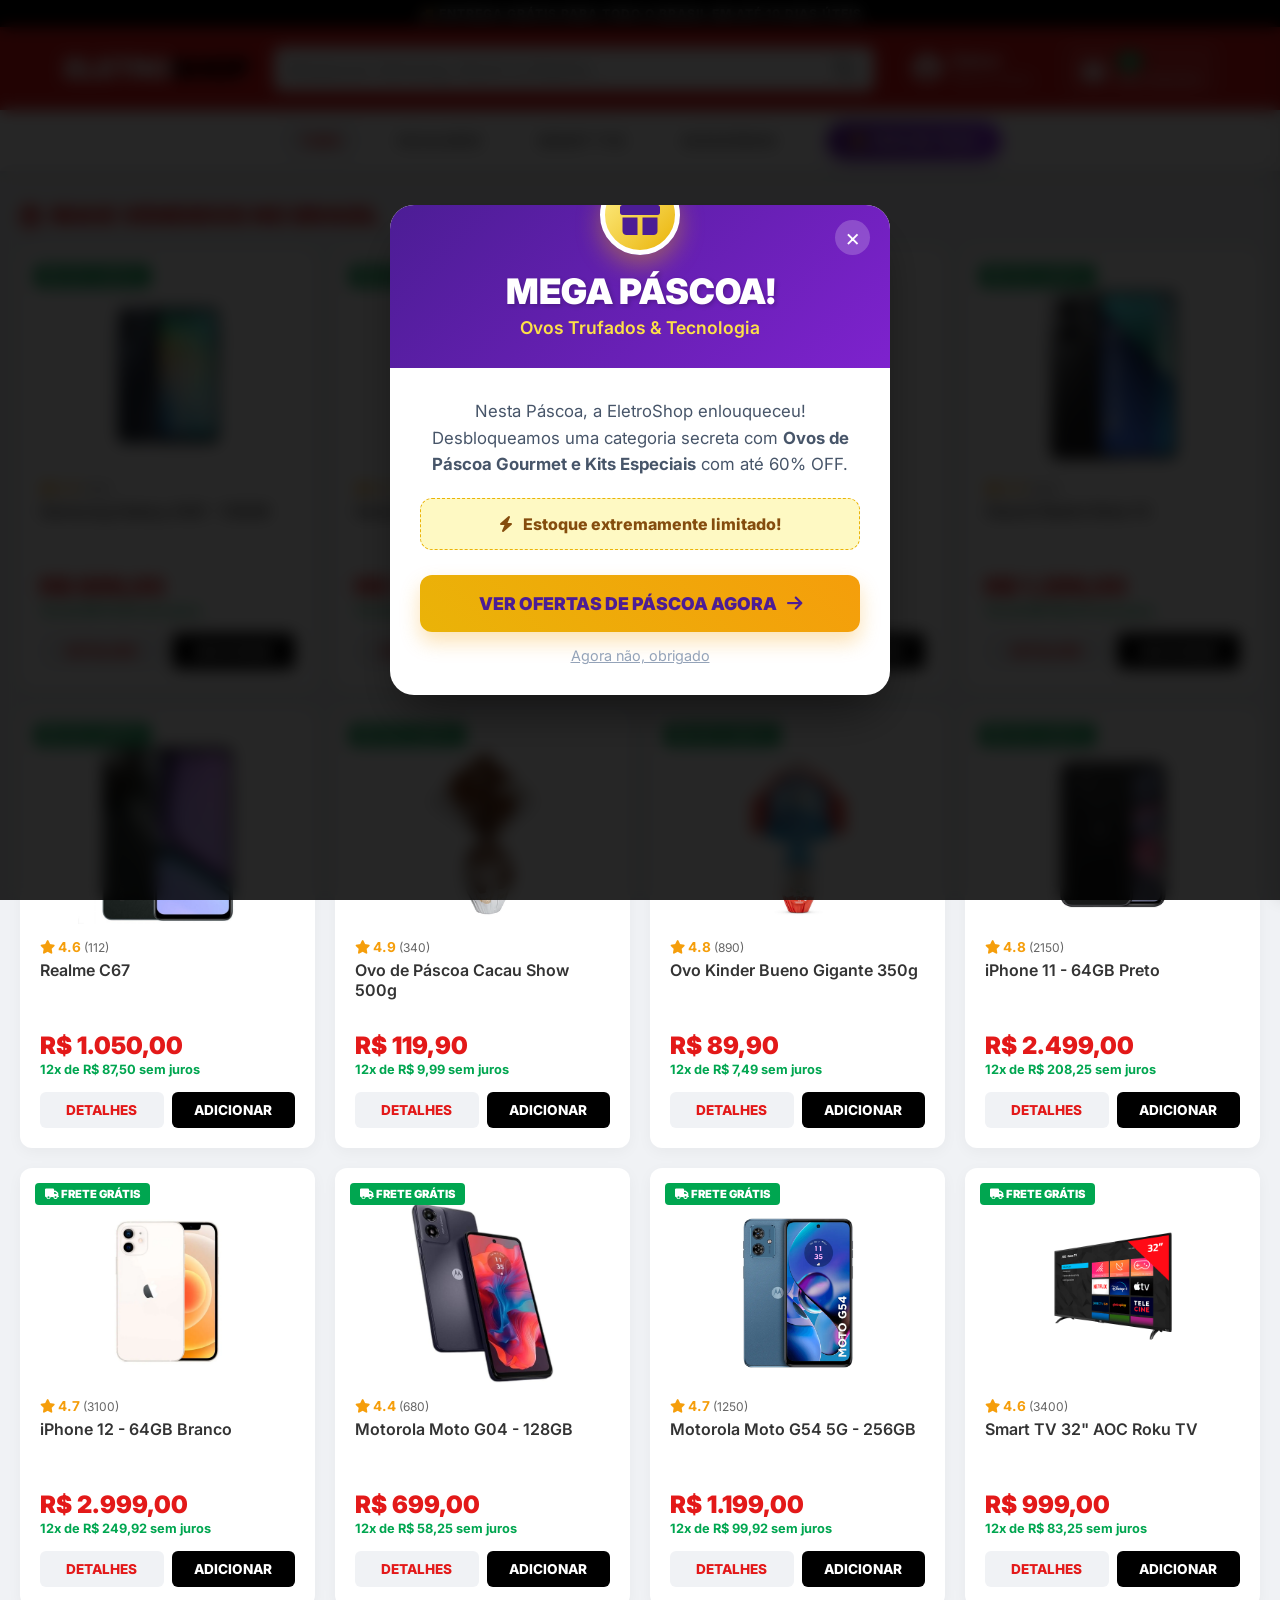
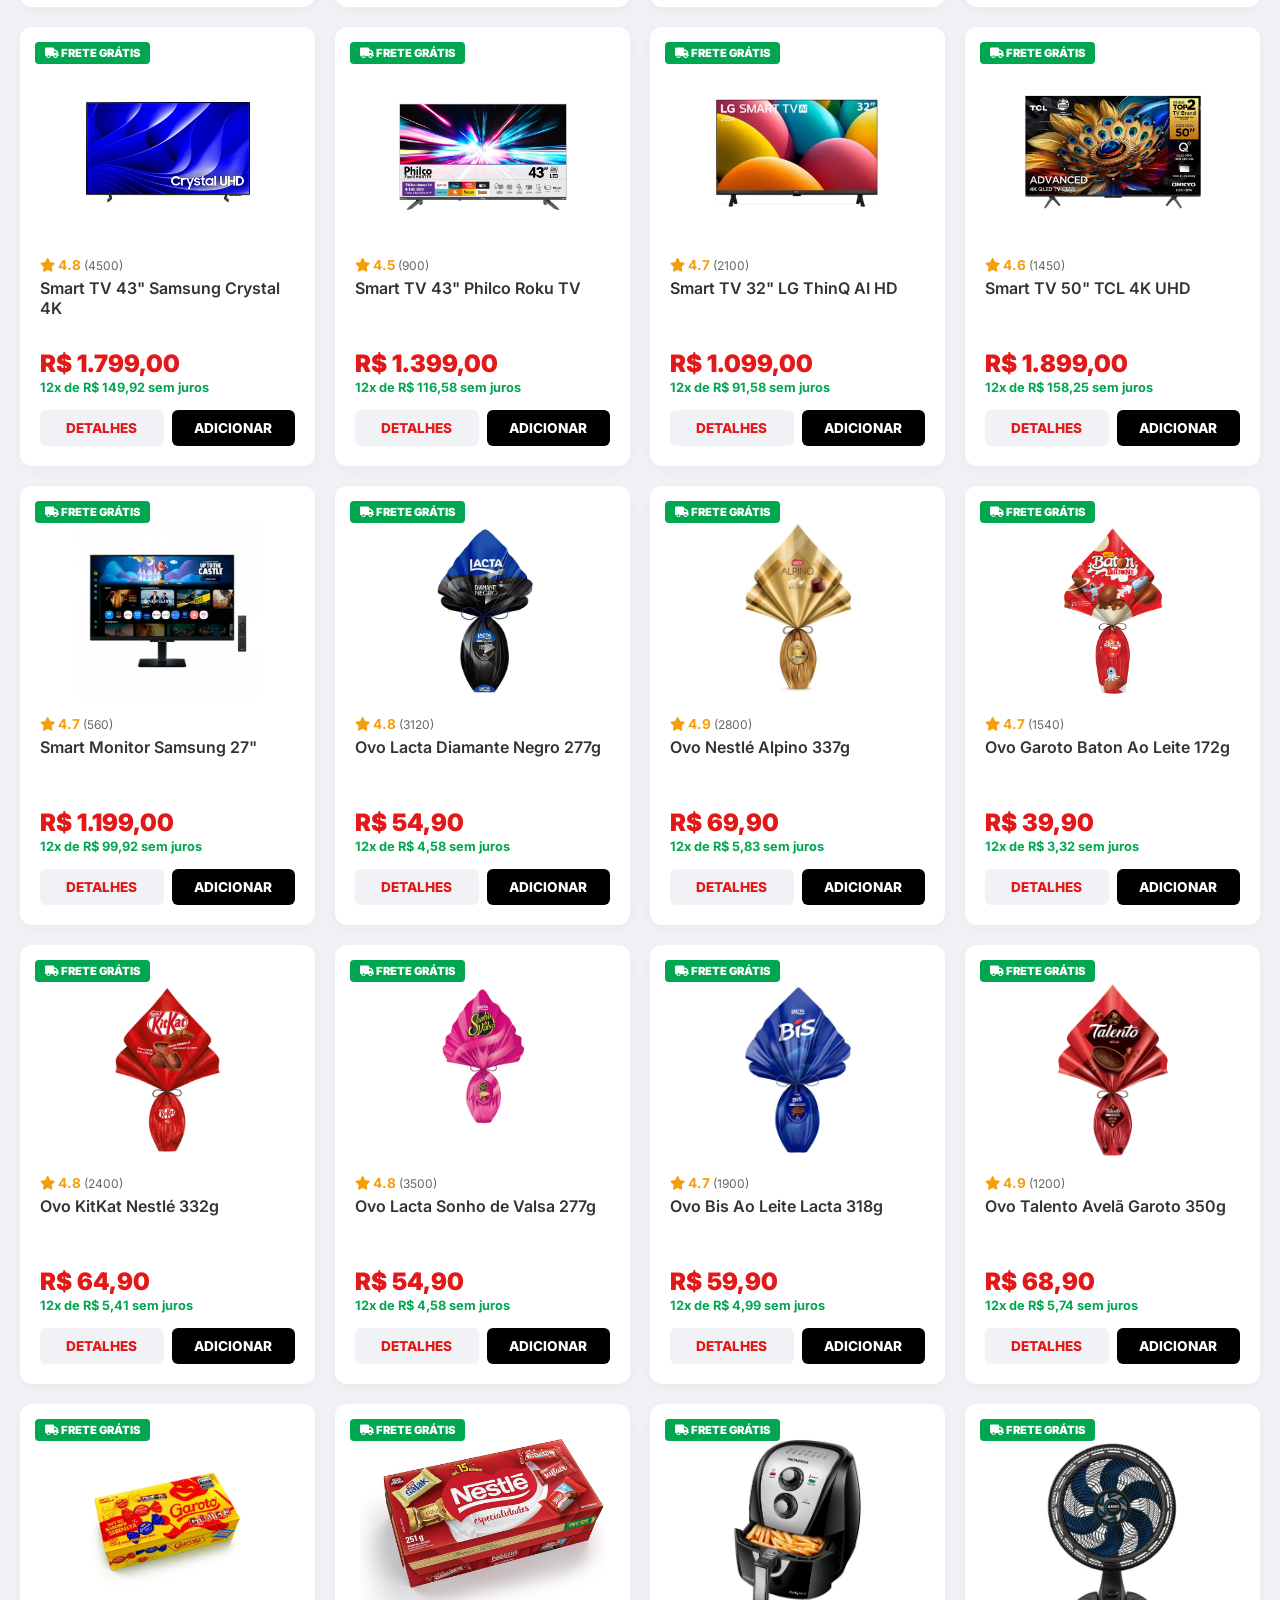
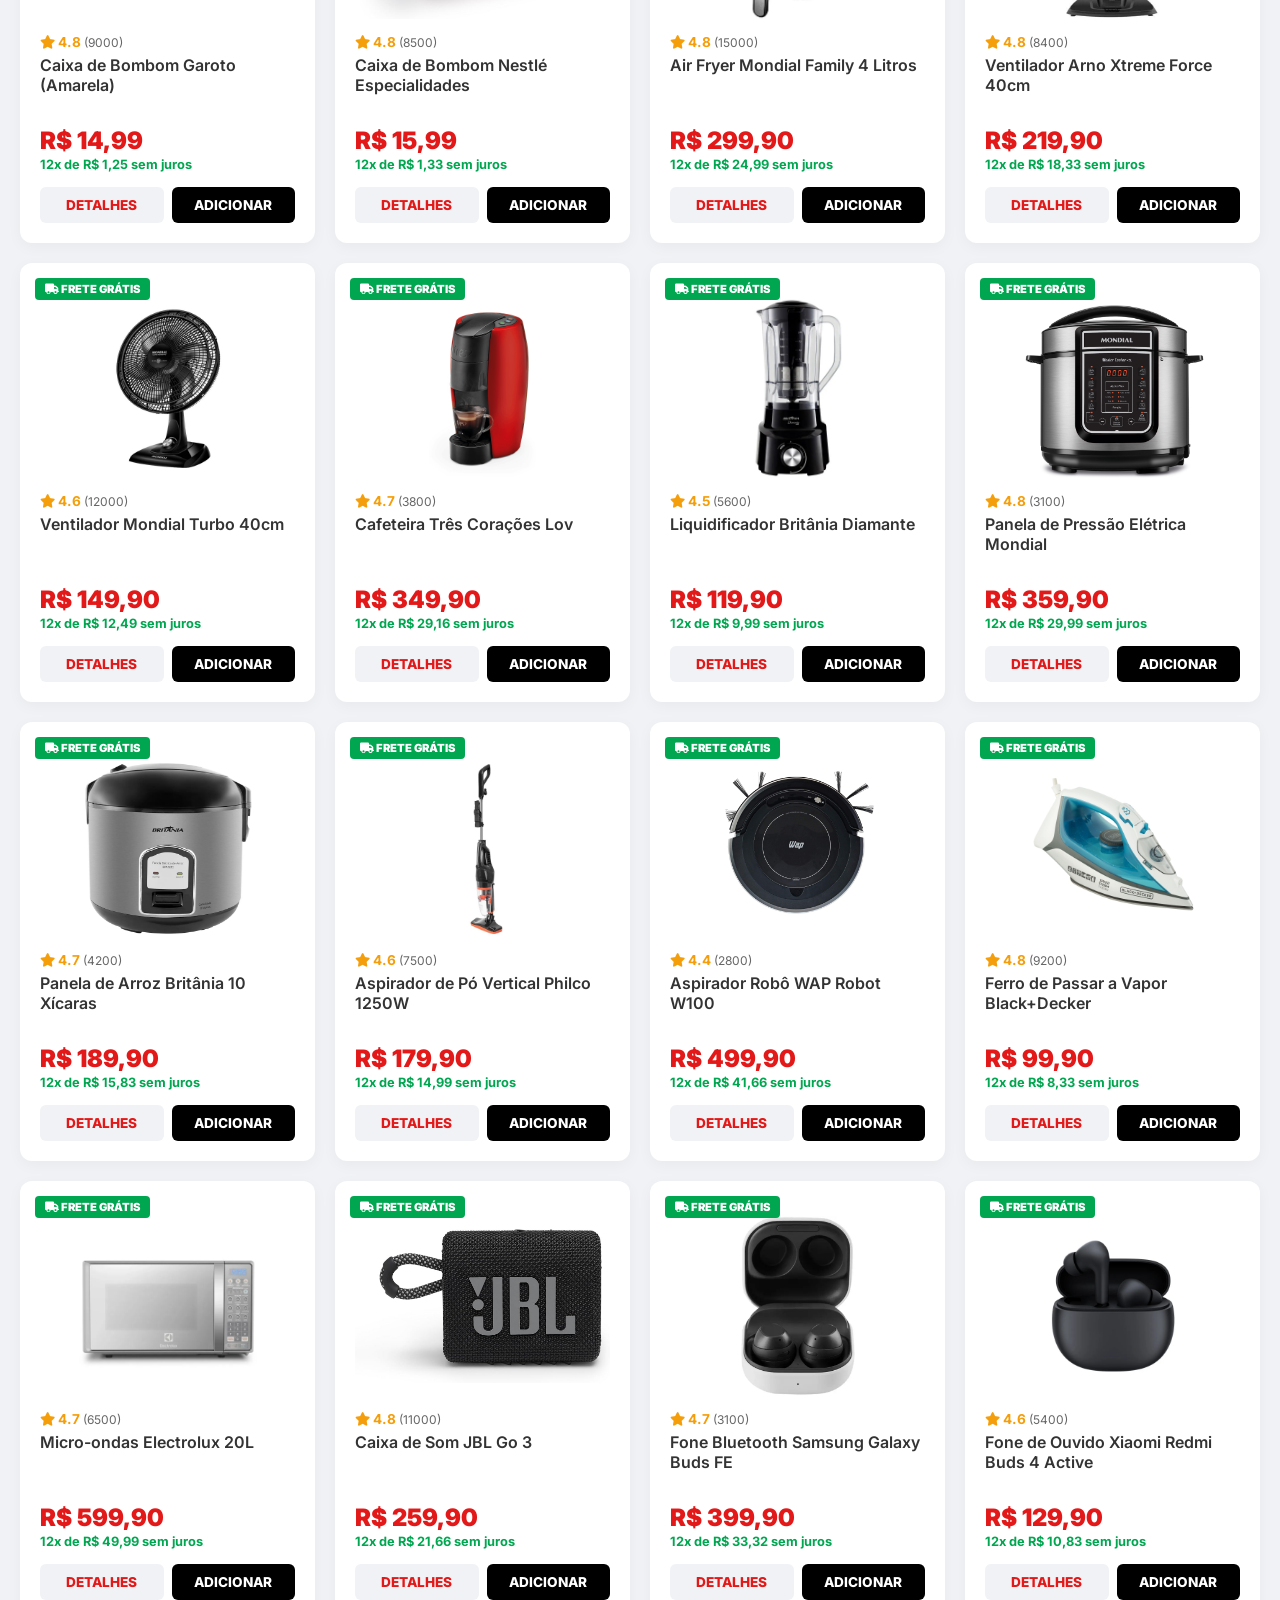
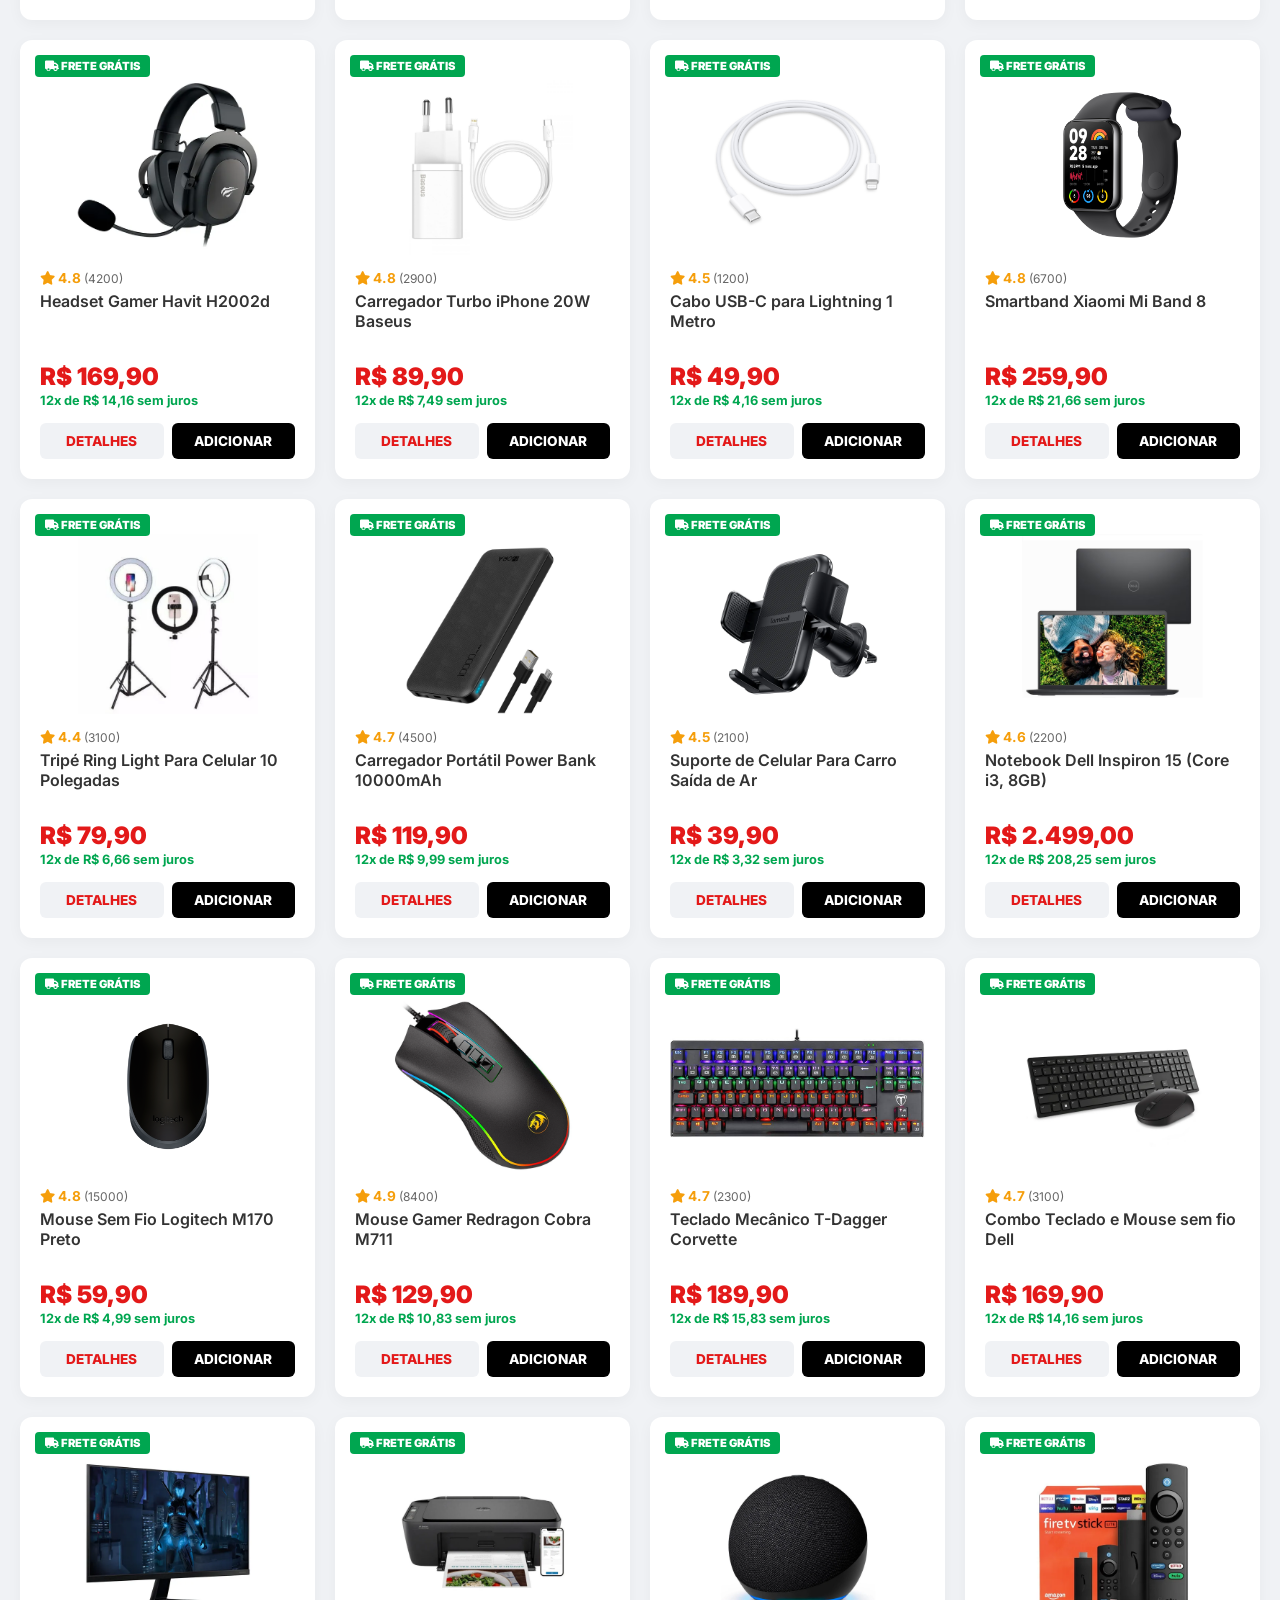
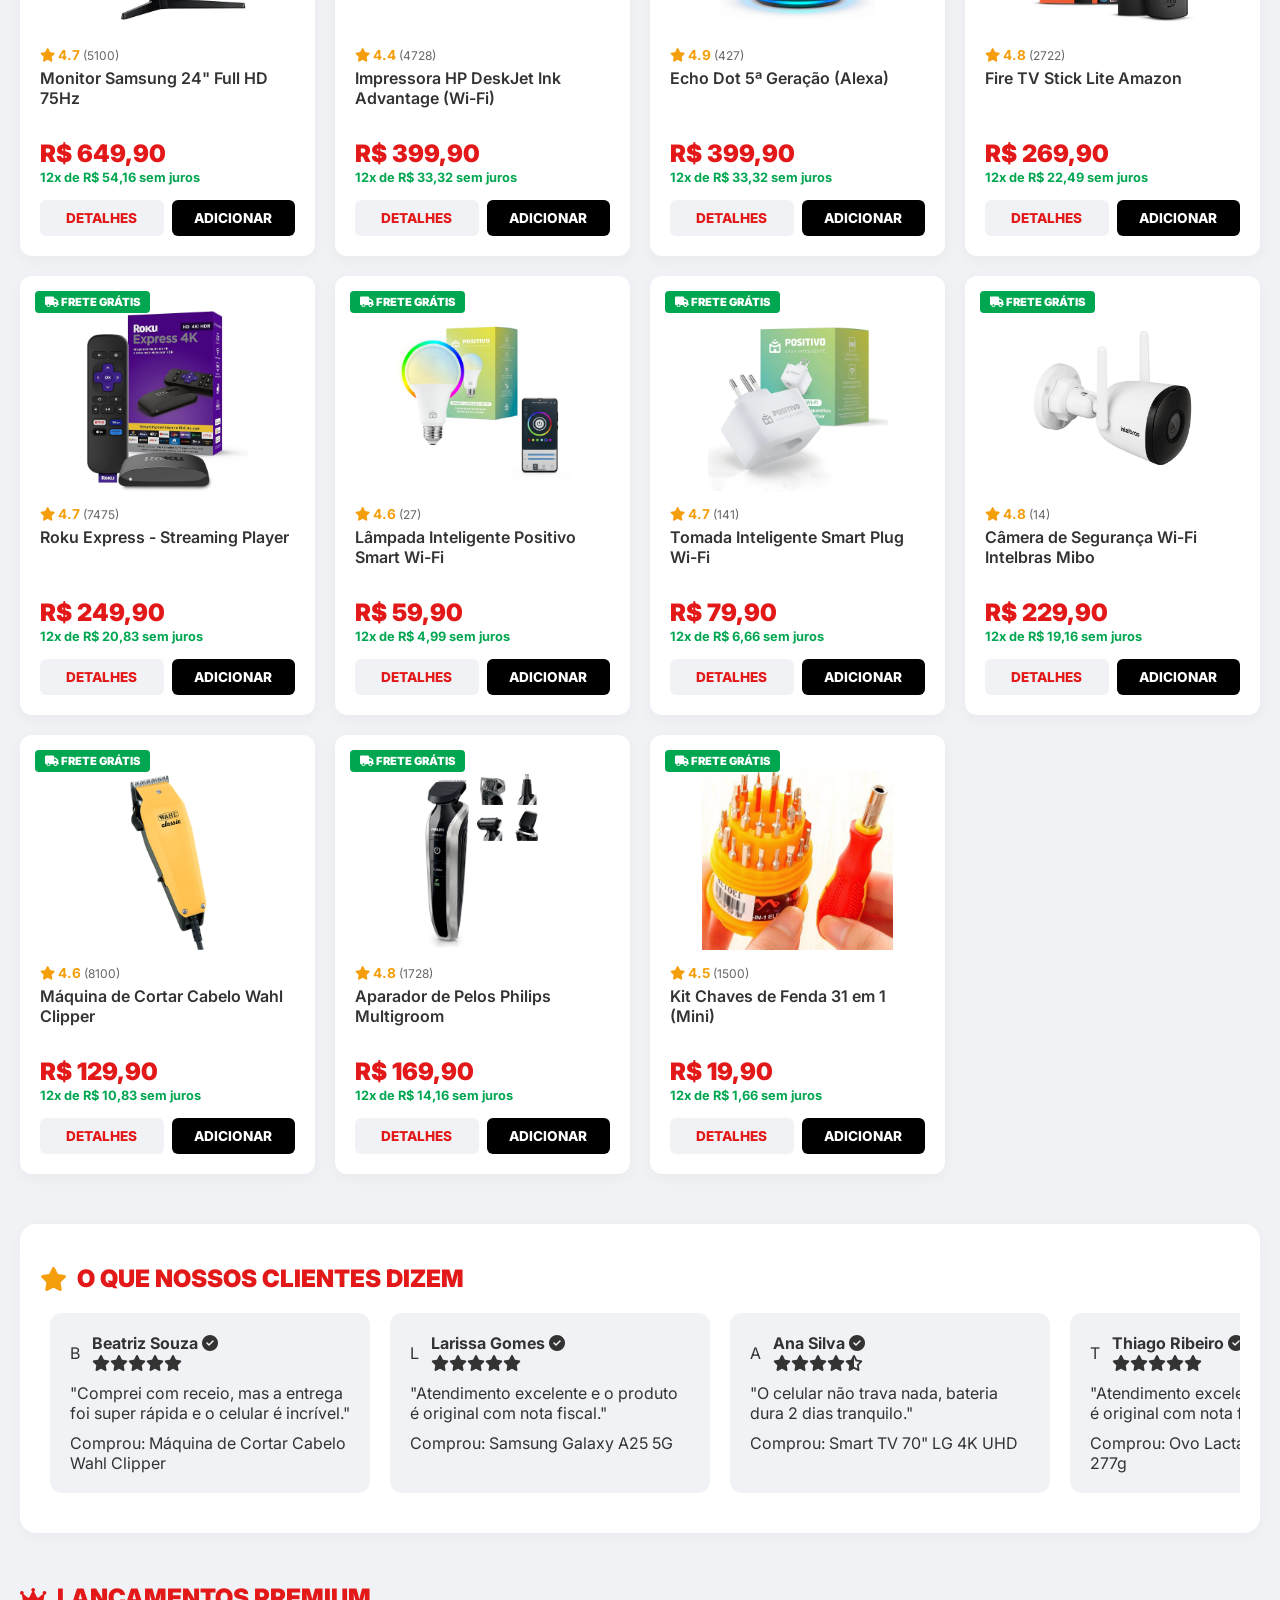
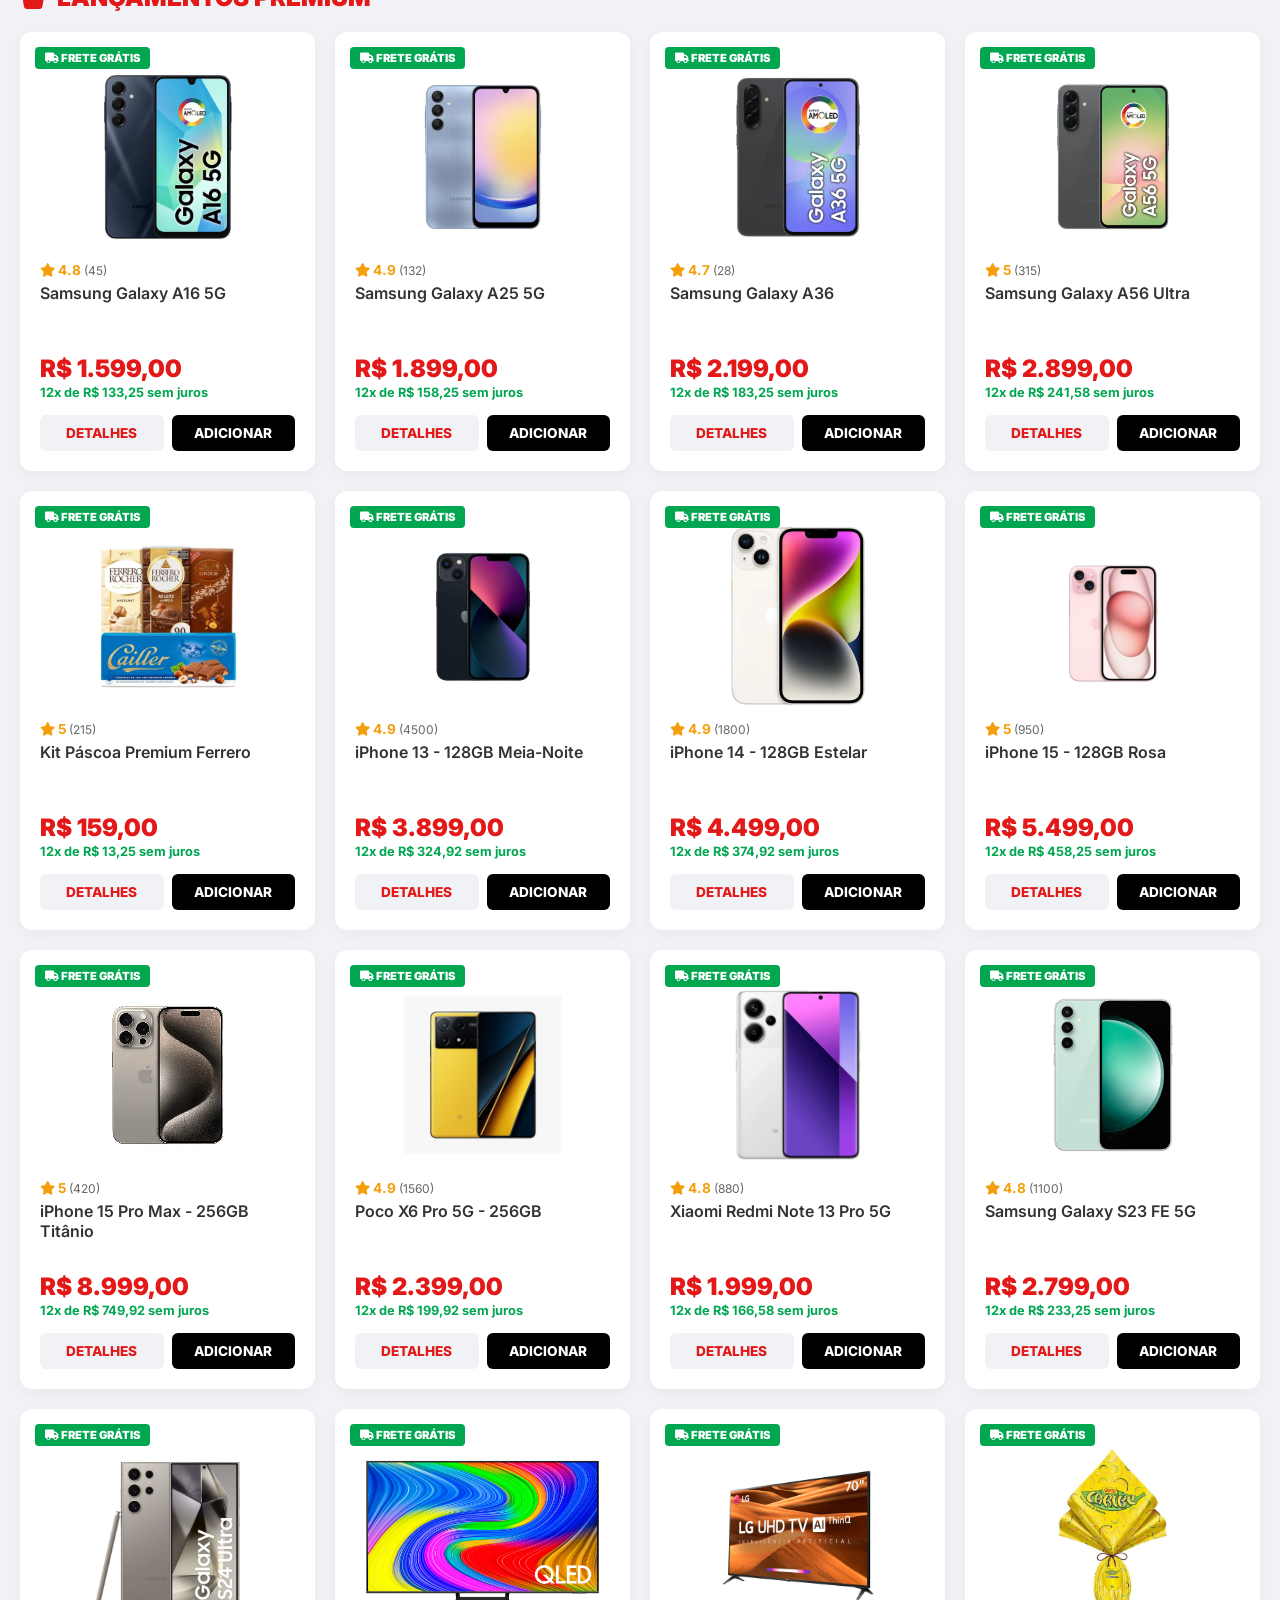
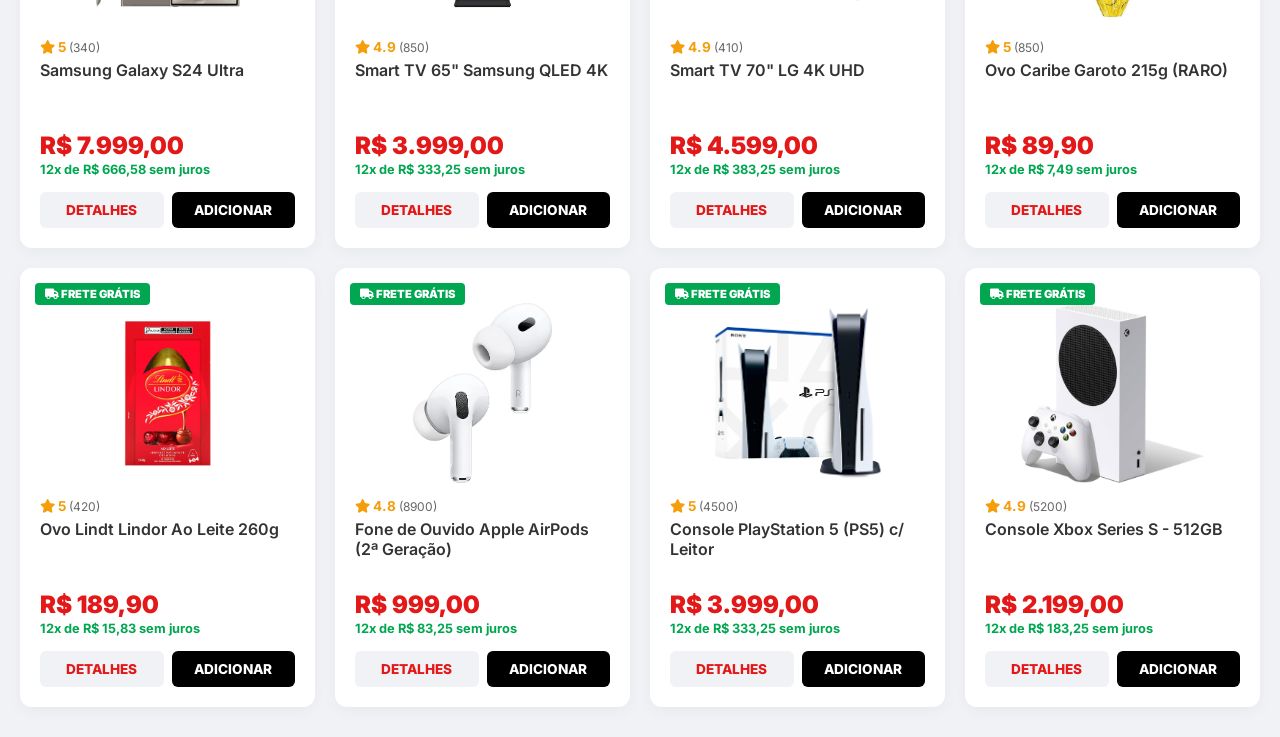
<file: index.html>
<!DOCTYPE html>
<html lang="pt-br">
<head>
    <meta charset="UTF-8">
    <meta name="viewport" content="width=device-width, initial-scale=1.0">
    <title>EletroShop | A Maior do Brasil</title>
    <link rel="stylesheet" href="style.css">
    <link rel="stylesheet" href="https://cdnjs.cloudflare.com/ajax/libs/font-awesome/6.4.0/css/all.min.css">
</head>
<body>

    <header>
        <div class="top-bar">🚚 ENTREGA GRÁTIS PARA TODO O BRASIL EM ATÉ 10 DIAS ÚTEIS</div>
        <div class="nav-main">
            <div class="logo" onclick="location.reload()" style="cursor:pointer">ELETRO<span>SHOP</span></div>
            <div class="search-wrapper">
                <input type="text" id="mainSearch" placeholder="Busque por Samsung, Xiaomi ou Realme..." oninput="buscarProduto()">
                <button><i class="fas fa-search"></i></button>
            </div>

            <div style="display: flex; gap: 20px; align-items: center;">
                <div class="cart-btn" onclick="abrirModalLogin()" id="user-btn-container" style="background: transparent; box-shadow: none;">
                    <i class="fas fa-user-circle" style="color: white; font-size: 1.8rem;"></i>
                    <div class="cart-info">
                        <span id="user-greeting" style="background: none; color: white; padding: 0; font-size: 1rem;">Entrar</span>
                        <p style="color: #ccc;">Minha Conta</p>
                    </div>
                </div>

                <div class="cart-btn" onclick="abrirCarrinhoLateral()">
                    <i class="fas fa-shopping-basket"></i>
                    <div class="cart-info">
                        <span id="cart-count">0</span>
                        <p>Meu Carrinho</p>
                    </div>
                </div>
            </div>
        </div>
        <nav class="categories">
            <button class="tab-btn active" onclick="filter('todos')">TUDO</button>
            <button class="tab-btn" onclick="filter('Smartphone')">CELULARES</button>
            <button class="tab-btn" onclick="filter('TV')">SMART TVS</button>
            <button class="tab-btn" onclick="filter('Acessórios')">ACESSÓRIOS</button>

            <button class="tab-btn tab-pascoa" onclick="filter('Pascoa')">
                <i class="fas fa-egg"></i> PÁSCOA TECH
            </button>
        </nav>
    </header>

    <main class="content">
        <section>
            <h2 class="section-title"><i class="fas fa-fire"></i> MAIS VENDIDOS NO BRASIL</h2>
            <div class="product-grid" id="grid-popular"></div>
        </section>

        <section class="reviews-section">
            <h2 class="section-title"><i class="fas fa-star" style="color: #f59e0b;"></i> O QUE NOSSOS CLIENTES DIZEM</h2>
            <div class="carousel-container">
                <div class="carousel-track" id="review-track"></div>
            </div>
        </section>

        <section style="margin-top: 50px;">
            <h2 class="section-title"><i class="fas fa-crown"></i> LANÇAMENTOS PREMIUM</h2>
            <div class="product-grid" id="grid-premium"></div>
        </section>
    </main>

    <div id="modal-pascoa" class="modal-pascoa-overlay">
        <div class="modal-pascoa-content">
            <button class="close-pascoa" onclick="fecharModalPascoa()">&times;</button>

            <div class="pascoa-header">
                <div class="pascoa-icon-bg">
                    <i class="fas fa-gift"></i>
                </div>
                <h2>MEGA PÁSCOA!</h2>
                <h3>Ovos Trufados & Tecnologia</h3>
            </div>

            <div class="pascoa-body">
                <p>Nesta Páscoa, a EletroShop enlouqueceu! Desbloqueamos uma categoria secreta com <strong>Ovos de Páscoa Gourmet e Kits Especiais</strong> com até 60% OFF.</p>

                <div class="pascoa-highlight">
                    <i class="fas fa-bolt"></i> Estoque extremamente limitado!
                </div>

                <button class="btn-pascoa-action" onclick="ativarPascoa()">
                    VER OFERTAS DE PÁSCOA AGORA <i class="fas fa-arrow-right"></i>
                </button>
                <button class="btn-pascoa-decline" onclick="fecharModalPascoa()">Agora não, obrigado</button>
            </div>
        </div>
    </div>

    <div id="modal-promo" class="promo-top-right">
        <button class="close-promo" onclick="recusarDesconto()">&times;</button>
        <div class="promo-content">
            <div class="modal-badge">PRESENTE DESBLOQUEADO</div>
            <h2>💥 40% OFF EM TUDO!</h2>
            <p>Você foi selecionado(a) para um super desconto. Aceita ativar agora?</p>
            <div class="promo-actions">
                <button class="btn-accept" onclick="aceitarDesconto()">SIM, QUERO 40% OFF!</button>
                <button class="btn-decline" onclick="recusarDesconto()">Não, prefiro pagar mais caro</button>
            </div>
        </div>
        <div class="progress-bar-container">
            <div class="progress-bar-green" id="promo-progress"></div>
        </div>
    </div>

    <div id="modal-specs" class="modal-specs-overlay">
        <div class="spec-card">
            <div class="spec-header">
                <i class="fas fa-microchip"></i>
                <h2 id="spec-title">Nome do Aparelho</h2>
            </div>
            <div class="spec-body">
                <p id="spec-text">As especificações aparecerão aqui.</p>
            </div>
            <button class="btn-close-spec" onclick="closeSpecs()">ENTENDI</button>
        </div>
    </div>

    <div id="cart-overlay" class="cart-overlay" onclick="fecharCarrinhoLateral()"></div>
    <div id="cart-sidebar" class="cart-sidebar">
        <div class="cart-header">
            <h3>Seu Carrinho</h3>
            <button class="close-sidebar" onclick="fecharCarrinhoLateral()"><i class="fas fa-times"></i></button>
        </div>
        <div class="cart-items" id="sidebar-items"></div>
        <div class="cart-footer">
            <div class="cart-total">
                <span>Total:</span>
                <strong id="sidebar-total">R$ 0,00</strong>
            </div>
            <button class="btn-checkout" onclick="tentarFinalizarCompra()">FINALIZAR COMPRA</button>
        </div>
    </div>

    <div id="modal-login" class="modal-pascoa-overlay">
        <div class="spec-card" style="max-width: 400px; padding: 30px;">
            <button class="close-promo" onclick="fecharModalLogin()" style="top: 10px; right: 10px; color: #333; background: #eee;">&times;</button>
            <div style="text-align: center; margin-bottom: 20px;">
                <i class="fas fa-user-lock" style="font-size: 3rem; color: var(--primary); margin-bottom: 10px;"></i>
                <h2 id="login-title" style="color: var(--dark);">Acesse sua Conta</h2>
            </div>

            <form id="login-form" onsubmit="realizarLoginMock(event)">
                <div class="input-group">
                    <label style="color: #666; font-size: 0.85rem; font-weight: bold; margin-bottom: 5px; display: block;">E-mail</label>
                    <input type="email" placeholder="seu@email.com" required style="width: 100%; padding: 12px; border: 2px solid #eee; border-radius: 8px; margin-bottom: 15px; box-sizing: border-box;">
                </div>
                <div class="input-group">
                    <label style="color: #666; font-size: 0.85rem; font-weight: bold; margin-bottom: 5px; display: block;">Senha</label>
                    <input type="password" placeholder="******" required style="width: 100%; padding: 12px; border: 2px solid #eee; border-radius: 8px; margin-bottom: 15px; box-sizing: border-box;">
                </div>

                <button type="submit" class="btn-checkout" style="width: 100%; padding: 15px; border-radius: 8px; font-size: 1.1rem; border: none; cursor: pointer; background: var(--primary); color: white; font-weight: bold;" id="btn-submit-login">ENTRAR</button>

                <p style="text-align: center; margin-top: 20px; font-size: 0.9rem; color: #666;">
                    <span id="login-toggle-text">Não tem uma conta?</span>
                    <a href="#" onclick="alternarModoLogin()" style="color: var(--primary); font-weight: bold; text-decoration: none;" id="login-toggle-link">Cadastre-se</a>
                </p>
            </form>
        </div>
    </div>

    <div id="toast-container" class="toast-container"></div>

    <script src="script.js"></script>
</body>
</html>
</file>
<file: style.css>
/* =========================================
   1. VARIÁVEIS E BASE (CORES CORRIGIDAS)
========================================= */
@import url('https://fonts.googleapis.com/css2?family=Inter:wght@400;600;800;900&display=swap');

:root {
    --primary: #e31919; /* Vermelho Principal da Loja */
    --secondary: #000000; /* Preto */
    --accent-green: #00a650; /* Verde de sucesso/desconto */
    --error: #e31919;
    --dark: #111111;
    --bg-gray: #f0f2f5;
    --text-main: #333333;
    --text-muted: #666666;
}

* {
    margin: 0;
    padding: 0;
    box-sizing: border-box;
    font-family: 'Inter', system-ui, sans-serif;
}

body {
    background-color: var(--bg-gray);
    color: var(--text-main);
    overflow-x: hidden;
}

/* =========================================
   2. CABEÇALHO E NAVEGAÇÃO (NAVBAR)
========================================= */
header {
    position: relative; /* Rola normalmente com a página */
    background: var(--primary); /* Fundo vermelho */
    z-index: 1000;
    box-shadow: 0 4px 10px rgba(0,0,0,0.1);
}

.top-bar {
    background: var(--secondary); /* Fundo preto */
    color: white;
    text-align: center;
    font-size: 0.75rem;
    font-weight: 800;
    padding: 6px;
    letter-spacing: 1px;
}

.nav-main {
    display: flex;
    justify-content: space-between;
    align-items: center;
    padding: 15px 5%;
    max-width: 1400px;
    margin: 0 auto;
    gap: 20px;
}

/* LOGO CORRIGIDA: Branco com Preto */
.logo {
    color: white; /* "ELETRO" em branco */
    font-size: 1.8rem;
    font-weight: 900;
    letter-spacing: -1px;
}
.logo span { 
    color: var(--secondary); /* "SHOP" em preto */
}

.search-wrapper {
    flex: 1;
    display: flex;
    max-width: 600px;
    background: white;
    border-radius: 8px;
    overflow: hidden;
}

.search-wrapper input {
    flex: 1;
    padding: 12px 15px;
    border: none;
    outline: none;
    font-size: 1rem;
}

.search-wrapper button {
    background: white;
    border: none;
    padding: 0 20px;
    cursor: pointer;
    color: var(--text-muted);
    font-size: 1.2rem;
}

.cart-btn {
    display: flex;
    align-items: center;
    gap: 10px;
    color: white;
    cursor: pointer;
    background: rgba(255,255,255,0.1);
    padding: 8px 15px;
    border-radius: 8px;
    transition: 0.3s;
}

.cart-btn:hover { background: rgba(255,255,255,0.2); }
.cart-btn i { font-size: 1.5rem; }

.cart-info span {
    background: var(--accent-green);
    color: white;
    padding: 2px 8px;
    border-radius: 20px;
    font-size: 0.8rem;
    font-weight: 900;
}
.cart-info p { font-size: 0.8rem; margin-top: 2px; }

/* CATEGORIAS E BOTÃO DE PÁSCOA */
.categories {
    background: white;
    display: flex;
    justify-content: center;
    gap: 15px;
    padding: 12px;
    box-shadow: 0 2px 5px rgba(0,0,0,0.05);
}

.tab-btn {
    background: none;
    border: none;
    padding: 8px 20px;
    font-weight: 800;
    color: var(--text-muted);
    cursor: pointer;
    border-radius: 20px;
    transition: 0.3s;
    font-size: 0.9rem;
}
.tab-btn:hover, .tab-btn.active {
    background: var(--bg-gray);
    color: var(--primary);
}

.tab-pascoa {
    background: linear-gradient(45deg, #6b21a8, #9333ea) !important;
    color: white !important;
    border-radius: 30px !important;
    padding: 10px 25px !important;
    margin-left: 15px;
    box-shadow: 0 4px 15px rgba(147, 51, 234, 0.4);
    animation: pulseGlow 2s infinite;
    border: none !important;
}
.tab-pascoa i { color: #facc15; margin-right: 5px; }

@keyframes pulseGlow {
    0% { box-shadow: 0 0 0 0 rgba(147, 51, 234, 0.7); }
    70% { box-shadow: 0 0 0 10px rgba(147, 51, 234, 0); }
    100% { box-shadow: 0 0 0 0 rgba(147, 51, 234, 0); }
}

/* =========================================
   3. VITRINE DE PRODUTOS
========================================= */
.content {
    max-width: 1400px;
    margin: 30px auto;
    padding: 0 20px;
}

.section-title {
    font-size: 1.5rem;
    font-weight: 900;
    color: var(--primary);
    margin-bottom: 20px;
    display: flex;
    align-items: center;
    gap: 10px;
}

.product-grid {
    display: grid;
    grid-template-columns: repeat(auto-fill, minmax(250px, 1fr));
    gap: 20px;
}

.card {
    background: white;
    border-radius: 12px;
    padding: 20px;
    box-shadow: 0 4px 15px rgba(0,0,0,0.04);
    transition: 0.3s;
    display: flex;
    flex-direction: column;
    position: relative;
}
.card:hover {
    transform: translateY(-5px);
    box-shadow: 0 10px 25px rgba(0,0,0,0.08);
}

.f-gratis {
    background: var(--accent-green);
    color: white;
    font-size: 0.7rem;
    font-weight: 900;
    padding: 4px 10px;
    border-radius: 4px;
    position: absolute;
    top: 15px;
    left: 15px;
    z-index: 2;
}

.img-box {
    height: 180px;
    display: flex;
    align-items: center;
    justify-content: center;
    margin-bottom: 15px;
    margin-top: 15px;
}
.img-box img {
    max-height: 100%;
    max-width: 100%;
    object-fit: contain;
}

.rating { color: #f59e0b; font-size: 0.85rem; font-weight: bold; margin-bottom: 5px; }
.rating span { color: var(--text-muted); font-size: 0.75rem; font-weight: normal; }

.p-title { font-size: 1rem; color: #333; min-height: 45px; margin-bottom: 10px; font-weight: 600;}
.old-p { text-decoration: line-through; color: #999; font-size: 0.85rem; display: block; }
.new-p { font-size: 1.5rem; font-weight: 900; display: block; margin-bottom: 2px; color: var(--primary); }
.parc { font-size: 0.8rem; color: var(--accent-green); font-weight: bold; margin-bottom: 15px; }

.card-buttons { display: flex; gap: 8px; margin-top: auto; }
.btn-details, .btn-buy {
    flex: 1;
    border: none;
    padding: 10px;
    border-radius: 6px;
    font-weight: 800;
    cursor: pointer;
    transition: 0.2s;
    font-size: 0.85rem;
}
.btn-details { background: var(--bg-gray); color: var(--primary); }
.btn-buy { background: var(--secondary); color: white; }
.btn-buy:hover { opacity: 0.9; }

/* =========================================
   4. CARROSSEL DE REVIEWS (AVALIAÇÕES)
========================================= */
.reviews-section {
    margin-top: 50px;
    background: white;
    padding: 40px 20px;
    border-radius: 16px;
    box-shadow: 0 4px 15px rgba(0,0,0,0.03);
    overflow: hidden;
}

.carousel-container {
    width: 100%;
    overflow: hidden;
    position: relative;
}

.carousel-track {
    display: flex;
    width: calc(340px * 24);
    animation: scroll 40s linear infinite;
}
.carousel-track:hover { animation-play-state: paused; }

@keyframes scroll {
    0% { transform: translateX(0); }
    100% { transform: translateX(calc(-340px * 12)); }
}

.review-card {
    min-width: 320px;
    max-width: 320px;
    background: var(--bg-gray);
    padding: 20px;
    border-radius: 12px;
    margin: 0 10px;
    display: flex;
    flex-direction: column;
    gap: 10px;
}

.avatar-cliente-img {
    width: 50px;
    height: 50px;
    border-radius: 50%;
    object-fit: cover;
    border: 2px solid var(--primary);
}
.review-header { display: flex; align-items: center; gap: 12px; }
.reviewer-info h4 { margin: 0; font-size: 1rem; color: #333; }

/* =========================================
   5. CARRINHO LATERAL E CHECKOUT
========================================= */
.cart-overlay {
    display: none; position: fixed; inset: 0; background: rgba(0,0,0,0.6); z-index: 1000;
}
.cart-sidebar {
    position: fixed; top: 0; right: -400px; width: 400px; height: 100vh;
    background: white; z-index: 1001; transition: 0.4s cubic-bezier(0.4, 0, 0.2, 1);
    display: flex; flex-direction: column; box-shadow: -5px 0 15px rgba(0,0,0,0.1);
}
.cart-sidebar.open { right: 0; }
.cart-header {
    padding: 20px; background: var(--primary); color: white;
    display: flex; justify-content: space-between; align-items: center;
}
.close-sidebar { background: none; border: none; color: white; font-size: 1.5rem; cursor: pointer; }
.cart-items { flex: 1; overflow-y: auto; padding: 20px; }
.sidebar-item {
    display: flex; align-items: center; gap: 15px; margin-bottom: 20px;
    border-bottom: 1px solid #eee; padding-bottom: 15px;
}
.sidebar-item img { width: 60px; height: 60px; object-fit: contain; }
.sidebar-item-info h4 { font-size: 0.9rem; margin-bottom: 5px; }
.sidebar-item-info p { color: var(--accent-green); font-weight: bold; }
.cart-footer { padding: 20px; border-top: 1px solid #eee; }
.cart-total { display: flex; justify-content: space-between; font-size: 1.2rem; margin-bottom: 15px; }
.btn-checkout {
    width: 100%; background: var(--accent-green); color: white; border: none;
    padding: 15px; border-radius: 8px; font-weight: 900; font-size: 1rem; cursor: pointer;
}

/* =========================================
   6. MODAIS GERAIS E ANIMAÇÕES
========================================= */
.promo-top-right {
    display: none; position: fixed; top: 100px; right: 20px; width: 350px;
    background: white; border-radius: 16px; box-shadow: 0 10px 40px rgba(0,0,0,0.2);
    padding: 25px; z-index: 9999; animation: slideInRight 0.5s ease-out; border: 2px solid var(--accent-green);
}
@keyframes slideInRight { from { transform: translateX(100%); opacity: 0; } to { transform: translateX(0); opacity: 1; } }
.modal-badge { background: var(--accent-green); color: white; font-size: 0.7rem; font-weight: 900; padding: 5px 10px; border-radius: 20px; display: inline-block; margin-bottom: 10px; }
.promo-content h2 { color: var(--primary); margin-bottom: 10px; font-size: 1.5rem; }
.promo-actions { display: flex; flex-direction: column; gap: 10px; margin-top: 20px; }
.btn-accept { background: var(--accent-green); color: white; border: none; padding: 12px; border-radius: 8px; font-weight: 900; cursor: pointer; }
.btn-decline { background: none; border: none; color: #999; text-decoration: underline; cursor: pointer; font-size: 0.85rem; }
.close-promo { position: absolute; top: 10px; right: 15px; background: none; border: none; font-size: 1.5rem; color: #999; cursor: pointer; }
.progress-bar-container { width: 100%; height: 6px; background: #eee; border-radius: 10px; margin-top: 20px; overflow: hidden; }
.progress-bar-green { height: 100%; background: var(--accent-green); width: 100%; transition: width 1s linear; }

.modal-success, .modal-pascoa-overlay, .modal-specs-overlay {
    display: none; position: fixed; inset: 0; background: rgba(0,0,0,0.85);
    z-index: 9999; align-items: center; justify-content: center; backdrop-filter: blur(8px);
}
.modal-box, .spec-card {
    background: white; padding: 40px; border-radius: 20px; text-align: center;
    max-width: 450px; width: 90%; animation: slideUp 0.4s cubic-bezier(0.175, 0.885, 0.32, 1.275); position: relative;
}
@keyframes slideUp { from { transform: translateY(50px); opacity: 0; } to { transform: translateY(0); opacity: 1; } }
.checkmark-circle { width: 80px; height: 80px; border-radius: 50%; display: block; margin: 0 auto 20px; background: var(--accent-green); color: white; line-height: 80px; font-size: 40px; }
.btn-back { background: var(--primary); color: white; border: none; padding: 15px 30px; border-radius: 50px; font-weight: bold; cursor: pointer; width: 100%; }

/* Modal Explosivo de Páscoa */
.modal-pascoa-content {
    background: white; width: 100%; max-width: 500px; border-radius: 24px;
    position: relative; overflow: hidden; box-shadow: 0 25px 50px -12px rgba(0, 0, 0, 0.5);
    animation: elasticPop 0.8s cubic-bezier(0.68, -0.55, 0.265, 1.55);
}
@keyframes elasticPop { 0% { transform: scale(0.3); opacity: 0; } 100% { transform: scale(1); opacity: 1; } }
.close-pascoa { position: absolute; top: 15px; right: 20px; background: rgba(255,255,255,0.2); border: none; color: white; font-size: 1.5rem; cursor: pointer; border-radius: 50%; width: 35px; height: 35px; z-index: 10; transition: 0.3s; }
.pascoa-header { background: linear-gradient(135deg, #4c1d95 0%, #7e22ce 100%); padding: 40px 20px 30px; text-align: center; color: white; position: relative; }
.pascoa-icon-bg { width: 80px; height: 80px; background: linear-gradient(135deg, #fef08a 0%, #eab308 100%); border-radius: 50%; display: flex; align-items: center; justify-content: center; margin: -70px auto 15px; font-size: 2.5rem; color: #4c1d95; box-shadow: 0 10px 25px rgba(234, 179, 8, 0.4); border: 5px solid white; }
.pascoa-header h2 { font-size: 2.2rem; font-weight: 900; margin: 0; text-transform: uppercase; text-shadow: 2px 2px 4px rgba(0,0,0,0.2); }
.pascoa-header h3 { font-size: 1.1rem; color: #fde047; font-weight: 600; margin-top: 5px; }
.pascoa-body { padding: 30px; text-align: center; }
.pascoa-body p { color: #475569; font-size: 1.05rem; line-height: 1.6; margin-bottom: 20px; }
.pascoa-highlight { background: #fef9c3; color: #854d0e; padding: 15px; border-radius: 12px; font-weight: 800; font-size: 1rem; margin-bottom: 25px; border: 1px dashed #eab308; display: flex; align-items: center; justify-content: center; gap: 10px; }
.btn-pascoa-action { width: 100%; background: linear-gradient(45deg, #eab308, #f59e0b); color: #4c1d95; border: none; padding: 18px; border-radius: 12px; font-weight: 900; font-size: 1.1rem; cursor: pointer; box-shadow: 0 10px 20px rgba(245, 158, 11, 0.3); transition: 0.3s; display: flex; align-items: center; justify-content: center; gap: 10px; }
.btn-pascoa-action:hover { transform: translateY(-3px); box-shadow: 0 15px 25px rgba(245, 158, 11, 0.4); }
.btn-pascoa-decline { background: transparent; border: none; color: #94a3b8; margin-top: 15px; font-size: 0.9rem; text-decoration: underline; cursor: pointer; }

/* Toasts */
.toast-container { position: fixed; bottom: 20px; left: 20px; display: flex; flex-direction: column; gap: 10px; z-index: 10000; }
.toast { background: white; padding: 15px 20px; border-radius: 8px; box-shadow: 0 5px 15px rgba(0,0,0,0.1); display: flex; align-items: center; gap: 10px; font-weight: 600; font-size: 0.9rem; animation: slideInLeft 0.3s ease-out; border-left: 4px solid var(--accent-green); }
@keyframes slideInLeft { from { transform: translateX(-100%); opacity: 0; } to { transform: translateX(0); opacity: 1; } }

/* =========================================
   7. RESPONSIVIDADE FORÇADA (MOBILE)
========================================= */
@media (max-width: 768px) {
    /* Navbar Flexível */
    .nav-main {
        flex-direction: column !important;
        gap: 15px !important;
        padding: 15px !important;
    }
    .search-wrapper {
        width: 100% !important;
        order: 3 !important; 
    }
    .nav-main > div:nth-child(3) {
        width: 100% !important;
        justify-content: space-between !important;
    }

    /* Categorias Roláveis (Swipe) */
    .categories {
        flex-wrap: nowrap !important;
        overflow-x: auto !important;
        justify-content: flex-start !important;
        padding: 10px 15px !important;
        -webkit-overflow-scrolling: touch !important;
    }
    .categories::-webkit-scrollbar {
        height: 0px !important; 
        display: none !important;
    }
    .tab-btn { white-space: nowrap !important; }

    /* Grid 2x2 no Celular */
    .product-grid {
        display: grid !important;
        grid-template-columns: repeat(2, 1fr) !important;
        gap: 10px !important;
        padding: 0 10px !important;
    }
    .card { margin: 0 !important; padding: 10px !important; min-width: auto !important; }
    .img-box img { height: 110px !important; }
    .p-title { font-size: 0.85rem !important; height: 35px !important; overflow: hidden !important; }
    .card-buttons { flex-direction: column !important; gap: 5px !important; }
    .btn-details, .btn-buy { width: 100% !important; font-size: 0.75rem !important; padding: 8px 0 !important; }

    /* Checkout Mobile */
    .checkout-container { flex-direction: column !important; padding: 10px !important; margin: 10px auto !important; }
    .col { min-width: 100% !important; width: 100% !important; }

    /* Modais Gerais Mobile */
    .modal-box, .spec-card { width: 95% !important; padding: 20px !important; }
    .promo-top-right { bottom: 10px !important; right: 10px !important; left: 10px !important; top: auto !important; max-width: none !important; }
    .cart-sidebar { width: 85% !important; }

    /* Correção Fina: Modal de Páscoa Mobile */
    .modal-pascoa-content {
        width: 95% !important; max-width: 350px !important; padding: 0 !important; border-radius: 16px !important;
    }
    .pascoa-header { padding: 30px 15px 20px !important; }
    .pascoa-icon-bg { width: 60px !important; height: 60px !important; font-size: 1.8rem !important; margin: -50px auto 10px !important; border-width: 3px !important; }
    .pascoa-header h2 { font-size: 1.6rem !important; }
    .pascoa-header h3 { font-size: 0.9rem !important; }
    .pascoa-body { padding: 20px 15px !important; }
    .pascoa-body p { font-size: 0.9rem !important; margin-bottom: 15px !important; }
    .pascoa-highlight { padding: 10px !important; font-size: 0.85rem !important; margin-bottom: 15px !important; }
    .btn-pascoa-action { padding: 15px 10px !important; font-size: 0.9rem !important; }
    .close-pascoa { top: 10px !important; right: 10px !important; width: 30px !important; height: 30px !important; font-size: 1.2rem !important; }
}

@media (max-width: 380px) {
    .product-grid { grid-template-columns: 1fr !important; }
}
</file>
